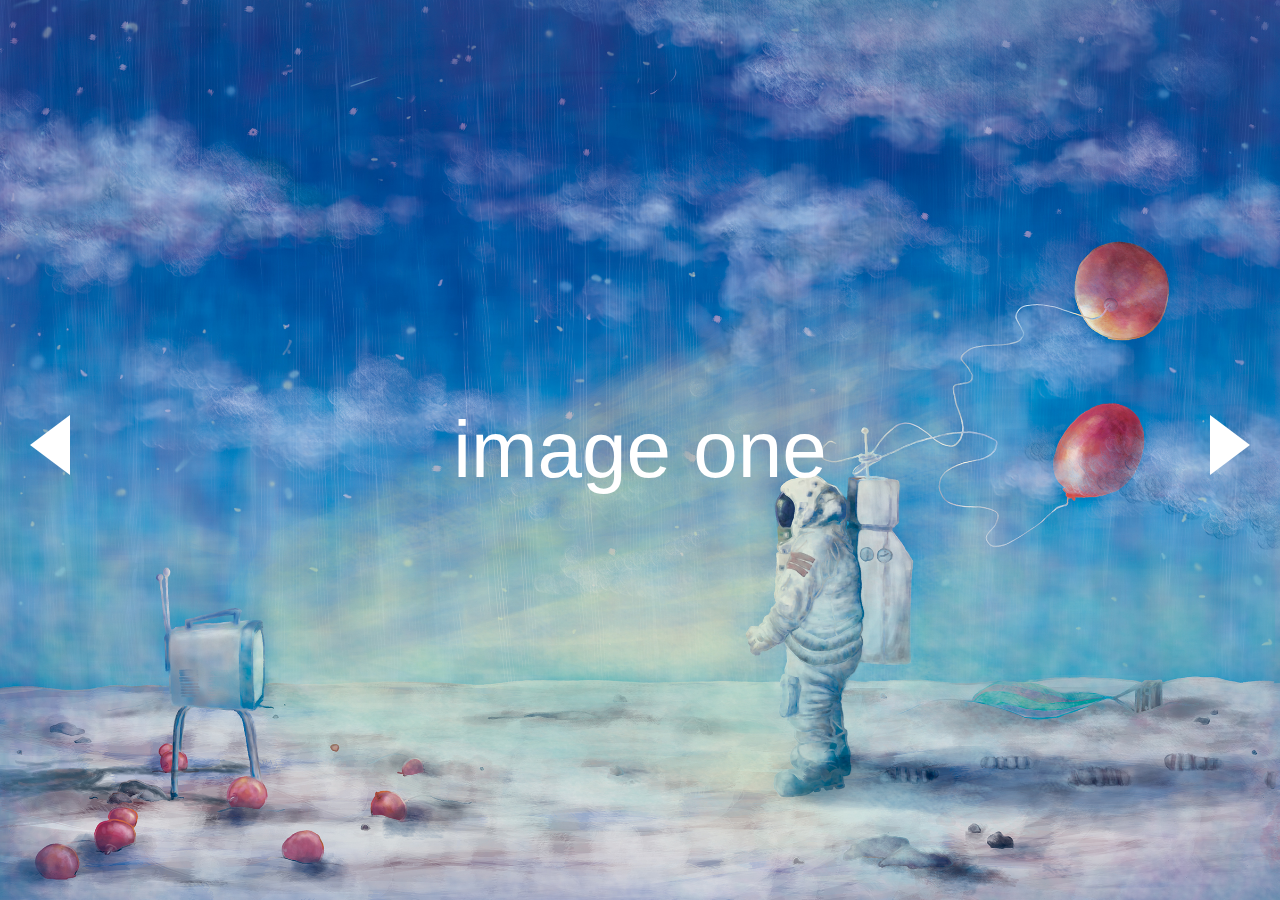
<file: image slider/index.html>
<!DOCTYPE html>
<html lang="en">
<head>
  <meta charset="UTF-8">
  <meta name="viewport" content="width=device-width, initial-scale=1.0">
  <meta http-equiv="X-UA-Compatible" content="ie=edge">
  <title>fullscrreen slider</title>
  <link rel="stylesheet" href="style.css">
</head>
<body>
  <div class="wrap">
    <div id="arrow-left" class="arrow"></div>
     <div id="slider">
       <div class="slide slide1">
         <div class="slide-content">
           <span>image one</span>
         </div>
       </div>

       <div class="slide slide2">
         <div class="slide-content">
           <span>image two</span>
         </div>
       </div>

       <div class="slide slide3">
          <div class="slide-content">
            <span>image three</span>
          </div>
        </div>

     </div>
<div id="arrow-right" class="arrow"></div>

  </div>

  <script type="text/javascript">
    let sliderImages=document.querySelectorAll('.slide'),
    arrowLeft=document.querySelector('#arrow-left'),
    arrowRight=document.querySelector('#arrow-right'),
    current=0;

    //clear all images
    fuction reset(){
      for (var i = 0; i < sliderImages.length; i++) {
        sliderImages[i].style.display='none';
    }}

    //intialise slide
    fuction startSlide(){
      reset();
      sliderImages[0].style.display='block';
    }

    //arrow left
     fuction slideLeft(){
      reset();
      sliderImages[current-1].style.display='block';
      current--;
     }

     //arrow right 
     fuction slideRight(){
      reset();
      sliderImages[current+1].style.display='block';
      current++;
     }
      
      //left arrow click
     arrowLeft.addEventListener('click',fuction(){
      if(current===0){
       current=sliderImages.length;
      }
      slideLeft();
     });

      //right arrow click
     arrowRight.addEventListener('click',fuction(){
      if(current===sliderImages.length - 1){
       current=-1;
      }
      slideRight();
     });

     startSlide();

  </script>
</body>
</html>
</file>
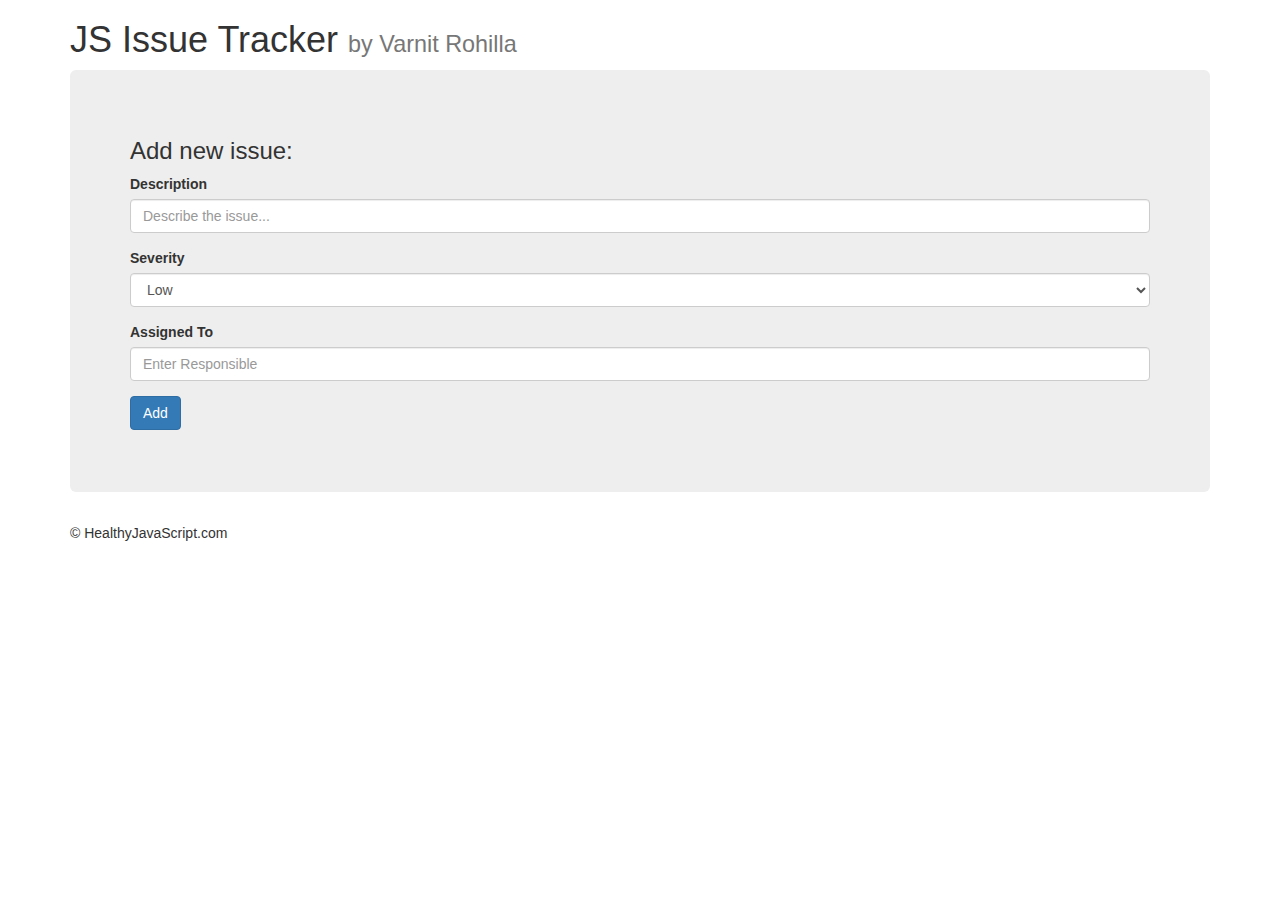
<file: IssueTracker/index.html>
<html>
<title>JS ISSUE TRACKER</title>
<link rel="stylesheet" href="https://maxcdn.bootstrapcdn.com/bootstrap/3.3.7/css/bootstrap.min.css"
  integrity="sha384-BVYiiSIFeK1dGmJRAkycuHAHRg32OmUcww7on3RYdg4Va+PmSTsz/K68vbdEjh4u" crossorigin="anonymous">

<body onload="fetchIssues()">
  <div class="container">
    <h1>JS Issue Tracker <small>by Varnit Rohilla</small></h1>
    <div class="jumbotron">
      <h3>
        Add new issue:
      </h3>
      <form id="issueInputForm">
        <div class="form-group">
          <label for="issueDescInput">Description</label>
          <input type="text" class="form-control" id="issueDescInput" placeholder="Describe the issue...">
        </div>
        <div class="form-group">
          <label for="issueSeverityInput">Severity</label>
          <select id="issueSeverityInput" class="form-control">
            <option value="Low">Low</option>
            <option value="Medium">Medium</option>
            <option value="High">High</option>
          </select>
        </div>
        <div class="form-group">
          <label for="issueAssignedTo">Assigned To</label>
          <input type="text" class="form-control" id="issueAssignedToInput" placeholder="Enter Responsible">
        </div>
        <button type="submit" class="btn btn-primary">Add</button>
      </form>
    </div>
    <div class="col-lg-12">
      <div id="issuesList"></div>
    </div>
    <div class="footer">
      <p>&copy HealthyJavaScript.com</p>
    </div>
  </div>
  </div>

  <script src="https://chancejs.com/chance.min.js"></script>
  <script src="https://code.jquery.com/jquery-3.4.1.min.js"
    integrity="sha256-CSXorXvZcTkaix6Yvo6HppcZGetbYMGWSFlBw8HfCJo=" crossorigin="anonymous"></script>
  <script src="https://maxcdn.bootstrapcdn.com/bootstrap/3.3.7/js/bootstrap.min.js"
    integrity="sha384-Tc5IQib027qvyjSMfHjOMaLkfuWVxZxUPnCJA7l2mCWNIpG9mGCD8wGNIcPD7Txa"
    crossorigin="anonymous"></script>

  <script src="main.js"></script>
</body>

</html>
</file>
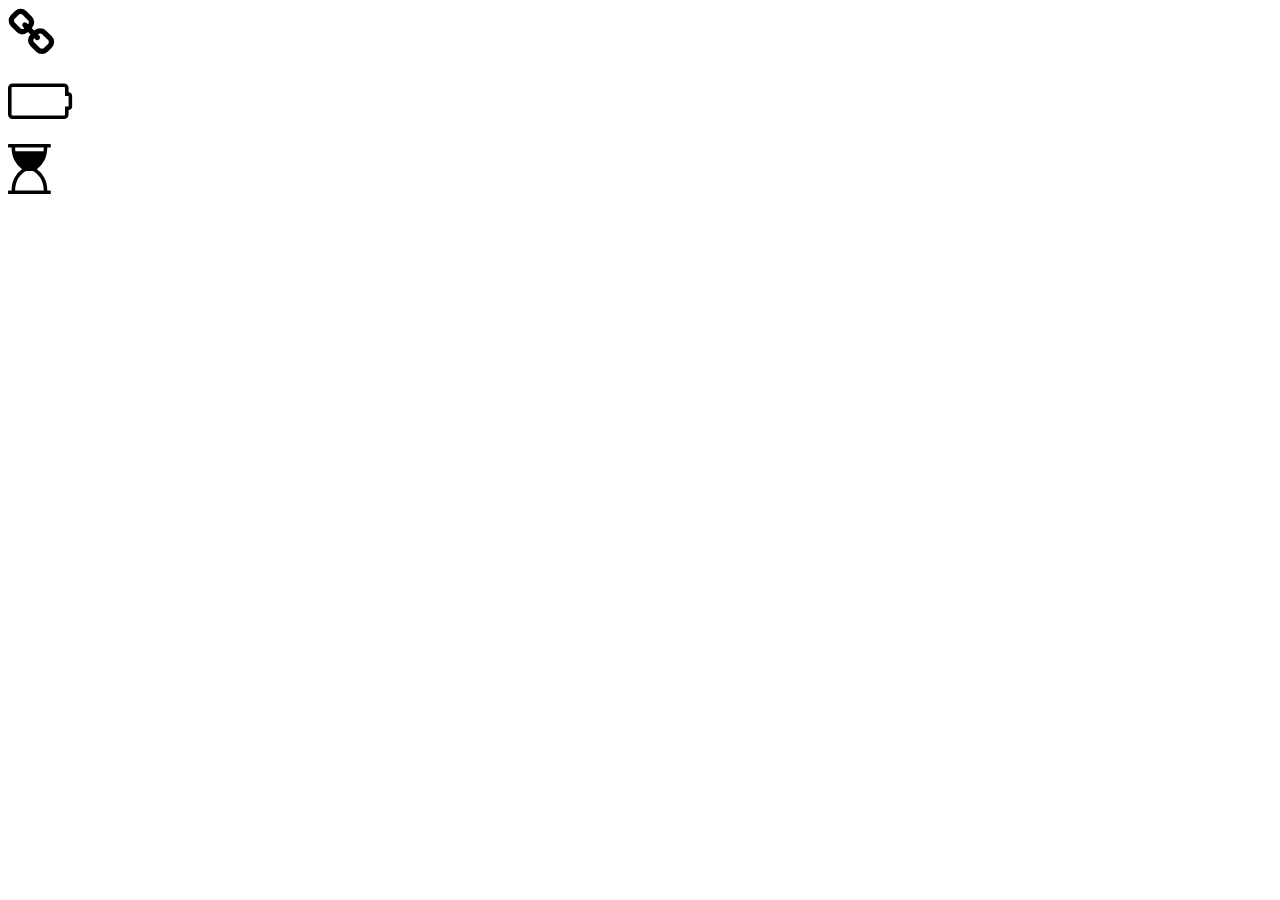
<file: font anime.html>
<!DOCTYPE html>
<html lang="en">
<head>
  <meta charset="UTF-8">
  <meta name="viewport" content="width=device-width, initial-scale=1.0">
  <meta http-equiv="X-UA-Compatible" content="ie=edge">
  <link rel="stylesheet" href="https://maxcdn.bootstrapcdn.com/font-awesome/4.7.0/css/font-awesome.min.css">
  <title>Animated icons</title>
  <style>
  #chain,#battery,#hourglass{
    font-size: 50px;
  }
  </style>
</head>
<body>
<div id="chain" class="fa"></div>
<br><br>
<div id="battery" class="fa"></div>
<br><br>
<div id="hourglass" class="fa"></div>

<script type="text/javascript">
//brake cahain animation
function brakeChain(){
  let chain=document.getElementById('chain');
  chain.innerHTML="&#xf0c1;";
  setTimeout(function(){
    chain.innerHTML ="&#xf127;";
  },1000);
}
//call animation
brakeChain();
//animate every 2 seconds
setInterval(brakeChain,2000);

// battery chain animation
function chargeBattery(){
  let charge=document.getElementById('battery');
  battery.innerHTML="&#xf244;";
  setTimeout(function(){
    battery.innerHTML="&#xf243;";
  },1000);
setTimeout(function(){
  battery.innerHTML="&#xf242;";
},2000);
setTimeout(function(){
  battery.innerHTML="&#xf241;";
},3000);
setTimeout(function(){
  battery.innerHTML="&#xf240;";
},4000);
}
chargeBattery();
setInterval(chargeBattery,5000);

function hourGlass(){
  let hour=document.getElementById('hourglass');
  hourglass.innerHTML="&#xf251;";
  setTimeout(function(){
    hourglass.innerHTML="&#xf252;";
  },1000);
  setTimeout(function(){
    hourglass.innerHTML="&#xf253;";
  },2000);
}
hourGlass();
setInterval(hourGlass,3000);
</script>
</body>
</html>
</file>
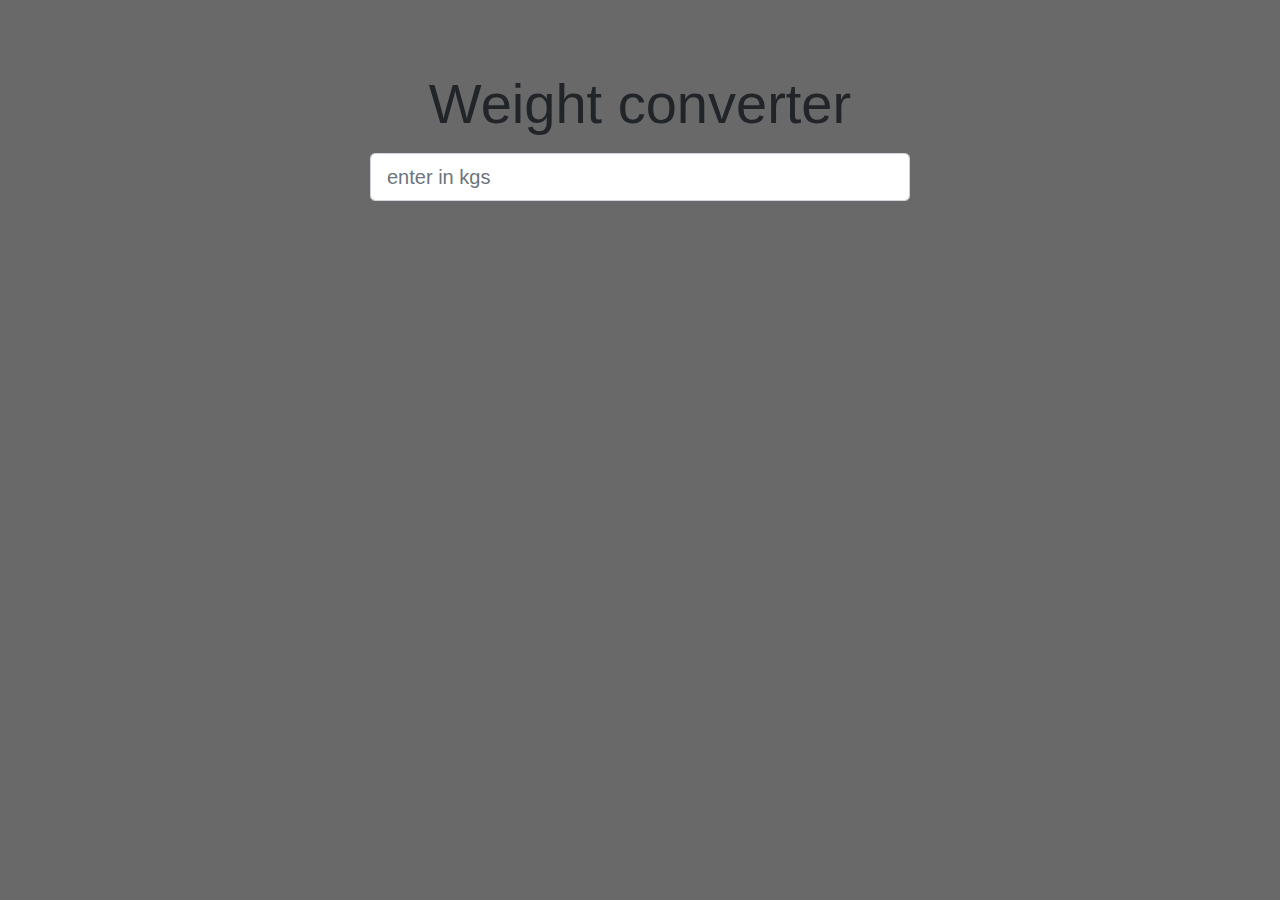
<file: simple weight  converter.html>
<!DOCTYPE html>
<html>
<head>
	<meta charset="utf-8">
	<meta name="viewport" content="width=device-width,initial-scale=1.0">
    <meta http-equiv="X-UA-Compatible" content="ie=edge">

	<title>weight converter</title>

	<link href="https://maxcdn.bootstrapcdn.com/bootstrap/4.0.0/css/bootstrap.min.css" rel="stylesheet" integrity="sha384-Gn5384xqQ1aoWXA+058RXPxPg6fy4IWvTNh0E263XmFcJlSAwiGgFAW/dAiS6JXm" crossorigin="anonymous">
<style type="text/css">
	body{
		margin-top: 70px;
		background-color: #696969;
	}

</style>
	 
</head>

<body>
<div class="container">
	<div class="row">
		<div class="col-md-6 offset-md-3">
			<h1 class="display-4 text-center mb-3">Weight converter</h1>
			<form>
				<div class="form-group">
					<input id="kgsInput" type="number" class="form-control form-control-lg" placeholder="enter in kgs" >
				</div>
			</form>
			<div id="output">
<div class="card bg-primary mb-2">
					<div class="card-body">
						<h4>grams:</h4>
						<div id="gramsoutput"></div>
					</div>
				    </div>

<div class="card bg-success mb-2">
					<div class="card-body">
						<h4>pounds</h4>
						<div id="lbsoutput"></div>
					</div>
				    </div>

<div class="card bg-danger mb-2">
					<div class="card-body">
						<h4>ounces:</h4>
						<div id="ozoutput"></div>
					</div>
				    </div>

			    </div>
			</div>
		</div>
	</div>
</div>

<script type="text/javascript">
        document.getElementById('output').style.visibility='hidden';
	    document.getElementById('kgsInput').addEventListener('input',function(e){
		document.getElementById('output').style.visibility='visible';

		let kgs=e.target.value;
		
		document.getElementById('gramsoutput').innerHTML= kgs*1000;
		document.getElementById('lbsoutput').innerHTML= kgs*2.2046;
		document.getElementById('ozoutput').innerHTML= kgs*35.274;

	});
</script>

</body>
</html>
</file>
<file: image slider/style.css>
body, #slider, .wrap, .slide-content{
  margin: 0;
  padding: 0;
  font-family:Arial,Helvetica,sans-serif;
  width:100%;
  height:100vh;
  overflow-x:hidden;
}

.wrap{position:relative;}

.slide{
  background-size: cover;
  background-position: center;
  background-repeat: no-repeat;
}

.slide1{background-image: url('images/1.jpg');}
.slide2{background-image: url('images/2.jpg');}
.slide3{background-image: url('images/3.jpg');}

.slide-content{
  display:flex;
  flex-direction: column;
  justify-content: center;
  align-items: center;
  text-align: center;
}

.slide-content span{
  font-size: 5rem;
  color: white;
}

.arrow{
  cursor: pointer;
  position: absolute;
  top:50%;
  margin-top: -35px;
  width: 0;
  height: 0;
  border-style: solid;
}

#arrow-left{
  border-width: 30px 40px 30px 0;
  left:0;
  margin-left: 30px;
  border-color: transparent white transparent transparent;
}

#arrow-right{
  border-width: 30px 0px 30px 40px;
  right:0;
  margin-right: 30px;
  border-color: transparent transparent transparent white;
}
</file>
